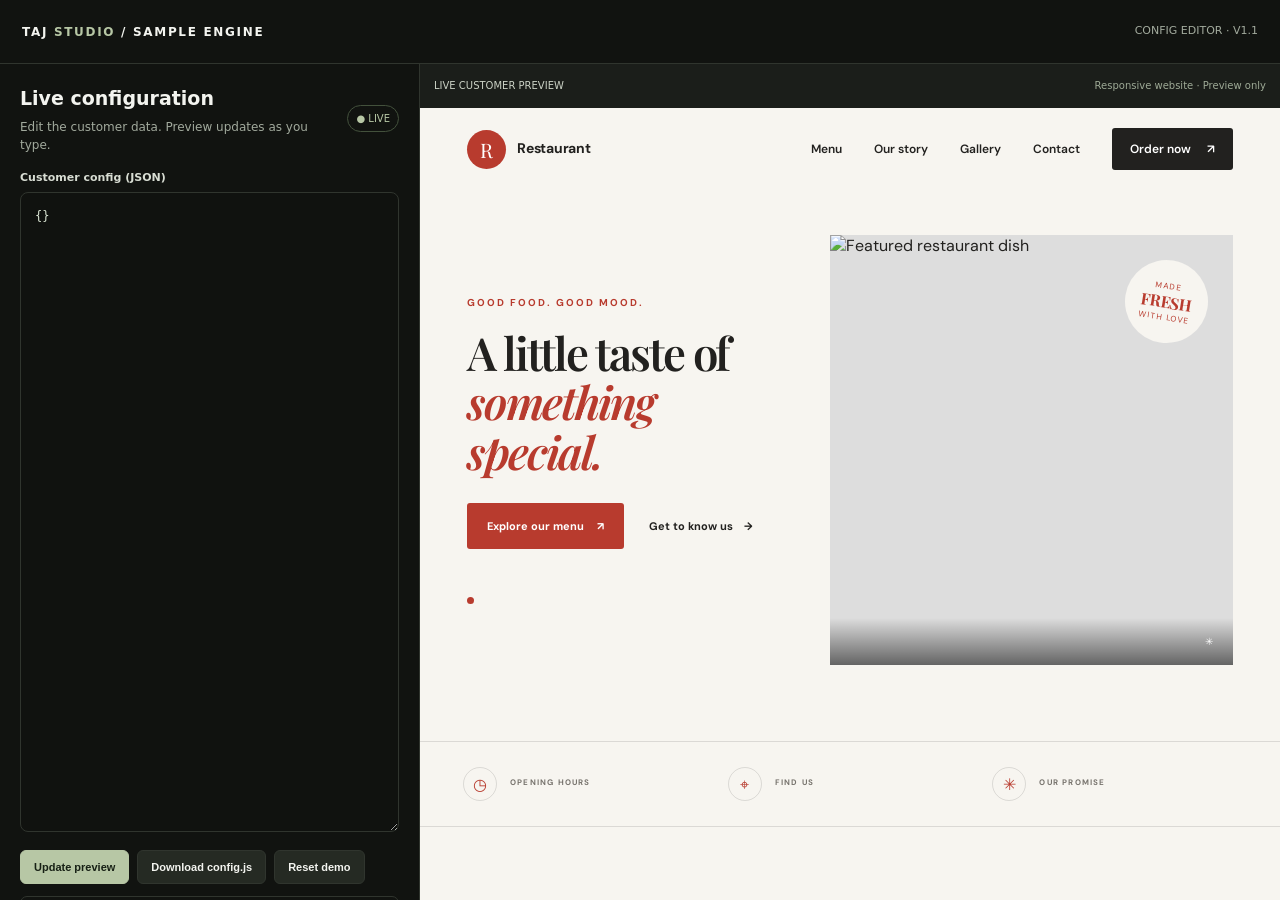
<file: editor.html>
<!doctype html>
<html lang="en">
<head>
<meta charset="utf-8">
<meta name="viewport" content="width=device-width, initial-scale=1">
<meta name="theme-color" content="#171916">
<title>TAJ Sample Engine — Live Config Editor</title>
<style>
:root{color-scheme:dark;--bg:#111310;--panel:#1b1e1a;--line:#30352e;--muted:#a2aa9d;--green:#b7c7a5;--white:#f3f4ef}
*{box-sizing:border-box}body{margin:0;background:var(--bg);color:var(--white);font:14px/1.5 Inter,system-ui,sans-serif}
.top{height:64px;padding:0 22px;border-bottom:1px solid var(--line);display:flex;align-items:center;justify-content:space-between;gap:12px}
.logo{font-weight:800;letter-spacing:.14em;font-size:12px}.logo span{color:var(--green)}
.top small{color:var(--muted);font-size:11px}.layout{display:grid;grid-template-columns:minmax(310px,420px) 1fr;height:calc(100vh - 64px)}
.editor{padding:20px;overflow:auto;border-right:1px solid var(--line)}.heading{display:flex;align-items:center;justify-content:space-between;gap:12px;margin-bottom:16px}
h1{font-size:19px;margin:0}p{color:var(--muted);font-size:12px;margin:5px 0 0}
.status{font-size:10px;color:var(--green);border:1px solid #43513c;padding:5px 8px;border-radius:20px;white-space:nowrap}
label{display:block;color:#d8ddd3;font-size:11px;font-weight:650;margin:13px 0 6px}
textarea{width:100%;min-height:calc(100vh - 260px);resize:vertical;background:#10120f;color:#dce7d5;border:1px solid var(--line);border-radius:8px;padding:14px;font:12px/1.6 ui-monospace,SFMono-Regular,Consolas,monospace;tab-size:2;outline:none}
textarea:focus{border-color:#829474}.buttons{display:flex;flex-wrap:wrap;gap:8px;margin-top:12px}
button{border:1px solid var(--line);background:#252a23;color:var(--white);border-radius:6px;padding:10px 13px;font-weight:650;font-size:11px;cursor:pointer}
button.primary{background:var(--green);color:#172015;border-color:var(--green)}button:hover{filter:brightness(1.08)}
.help{margin-top:12px;padding:11px 12px;border:1px solid var(--line);border-radius:7px;color:var(--muted);font-size:11px}
.preview{min-width:0;display:flex;flex-direction:column;background:#d9d9d9}.preview-bar{height:46px;background:#1b1e1a;color:#cbd2c5;display:flex;align-items:center;justify-content:space-between;padding:0 14px;font-size:10px}
.preview-bar span:last-child{color:#9eaa96}iframe{width:100%;height:100%;border:0;background:#f7f5f0}
.error{color:#ffaaa0;white-space:pre-wrap;font-size:11px;margin-top:10px}
@media(max-width:850px){.layout{height:auto;min-height:calc(100vh - 64px);grid-template-columns:1fr}.editor{border-right:0;border-bottom:1px solid var(--line)}textarea{min-height:390px}.preview{height:75vh}.top small{display:none}}
</style>
</head>
<body>
<header class="top"><div class="logo">TAJ <span>STUDIO</span> / SAMPLE ENGINE</div><small>CONFIG EDITOR · V1.1</small></header>
<div class="layout">
  <section class="editor">
    <div class="heading"><div><h1>Live configuration</h1><p>Edit the customer data. Preview updates as you type.</p></div><span class="status" id="status">● LIVE</span></div>
    <label for="config">Customer config (JSON)</label>
    <textarea id="config" spellcheck="false" aria-label="Customer configuration JSON"></textarea>
    <div class="buttons">
      <button class="primary" id="apply">Update preview</button>
      <button id="download">Download config.js</button>
      <button id="reset">Reset demo</button>
    </div>
    <div class="help">Tip: change <b>businessName</b>, <b>phone</b>, <b>whatsapp</b>, <b>theme</b>, <b>images</b> and <b>menu</b>. Phone numbers should include country code, digits only. Keep valid JSON syntax.</div>
    <div class="error" id="error" role="alert"></div>
  </section>
  <section class="preview">
    <div class="preview-bar"><span>LIVE CUSTOMER PREVIEW</span><span>Responsive website · Preview only</span></div>
    <iframe id="preview" title="Live customer website preview" src="index.html"></iframe>
  </section>
</div>
<script src="config.js"></script>
<script>
(() => {
  const area = document.getElementById("config");
  const frame = document.getElementById("preview");
  const status = document.getElementById("status");
  const error = document.getElementById("error");
  const starter = window.SITE_CONFIG || {};
  const pretty = (obj) => JSON.stringify(obj, null, 2);
  area.value = pretty(starter);
  let lastValid = starter;
  let updateTimer;
  function send(config) {
    if (!frame.contentWindow) return;
    frame.contentWindow.postMessage({type:"TAJ_CONFIG_PREVIEW", config}, "*");
  }
  function parseAndPreview() {
    try {
      const config = JSON.parse(area.value);
      if (!config || Array.isArray(config) || typeof config !== "object") throw new Error("Config must be a JSON object.");
      lastValid = config;
      error.textContent = "";
      status.textContent = "● LIVE";
      send(config);
    } catch (e) {
      error.textContent = "Config error: " + e.message;
      status.textContent = "● CHECK JSON";
    }
  }
  area.addEventListener("input", () => {
    status.textContent = "● UPDATING";
    clearTimeout(updateTimer);
    updateTimer = setTimeout(parseAndPreview, 350);
  });
  document.getElementById("apply").addEventListener("click", parseAndPreview);
  frame.addEventListener("load", () => send(lastValid));
  document.getElementById("reset").addEventListener("click", () => {
    area.value = pretty(starter);
    parseAndPreview();
  });
  document.getElementById("download").addEventListener("click", () => {
    try {
      const config = JSON.parse(area.value);
      const js = "/* TAJ SAMPLE ENGINE — CUSTOMER CONFIG */\nconst SITE_CONFIG = " + JSON.stringify(config, null, 2) + ";\n";
      const blob = new Blob([js], {type:"text/javascript;charset=utf-8"});
      const url = URL.createObjectURL(blob);
      const a = document.createElement("a");
      a.href = url; a.download = "config.js"; a.click();
      URL.revokeObjectURL(url);
      error.textContent = "";
    } catch (e) {
      error.textContent = "Cannot download: " + e.message;
    }
  });
})();
</script>
</body>
</html>
</file>
